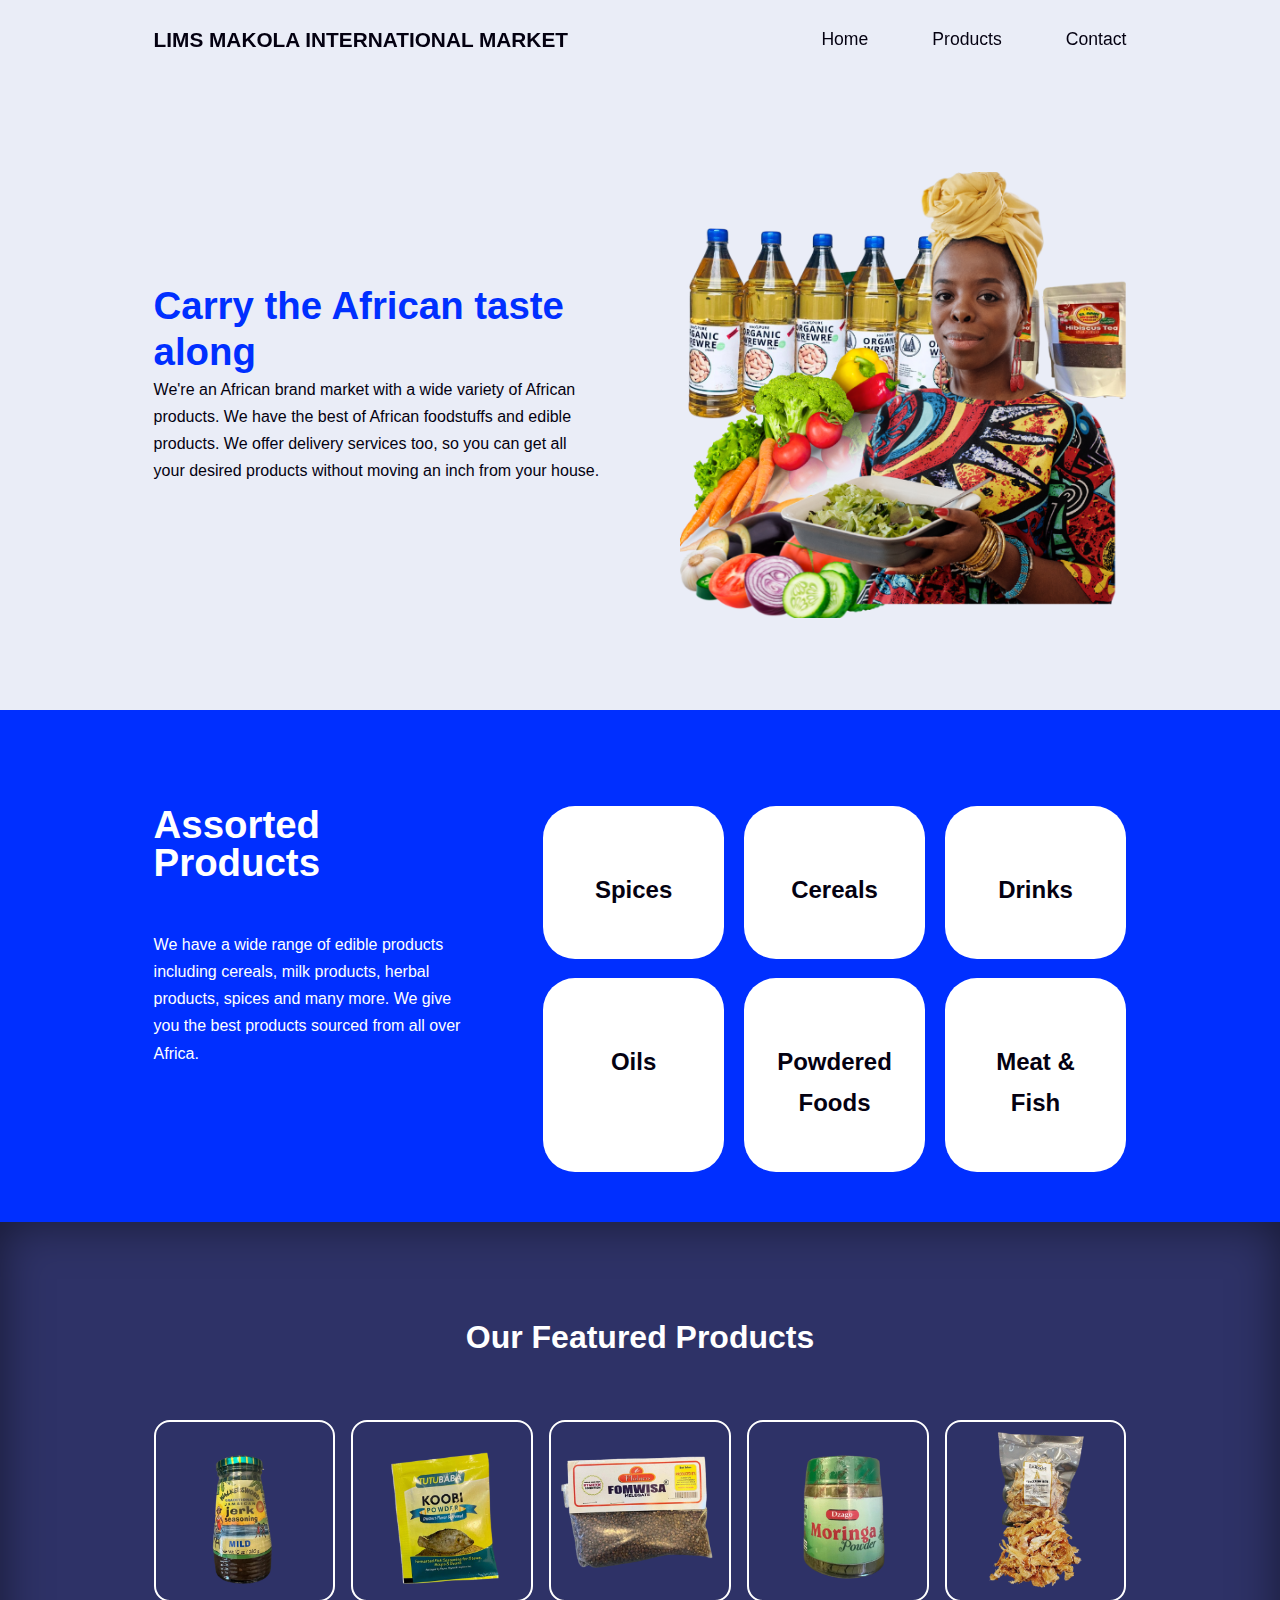
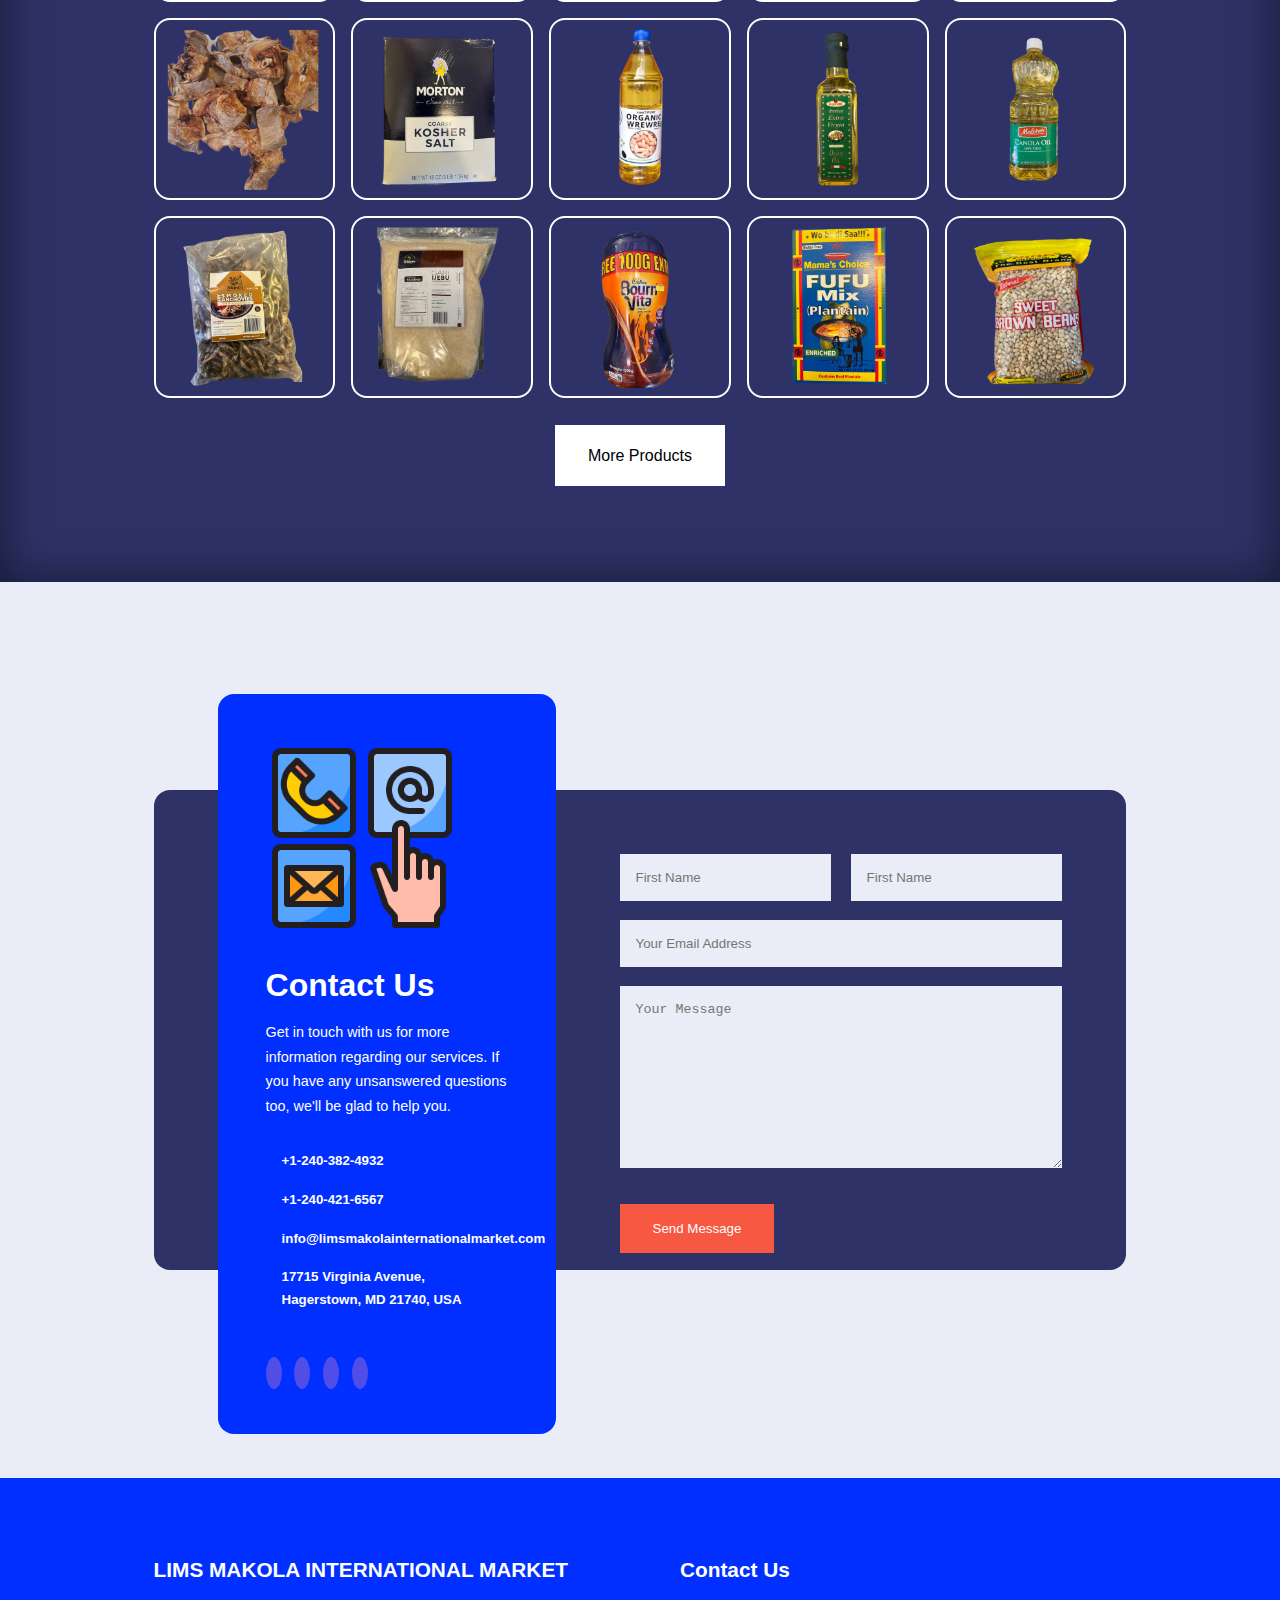
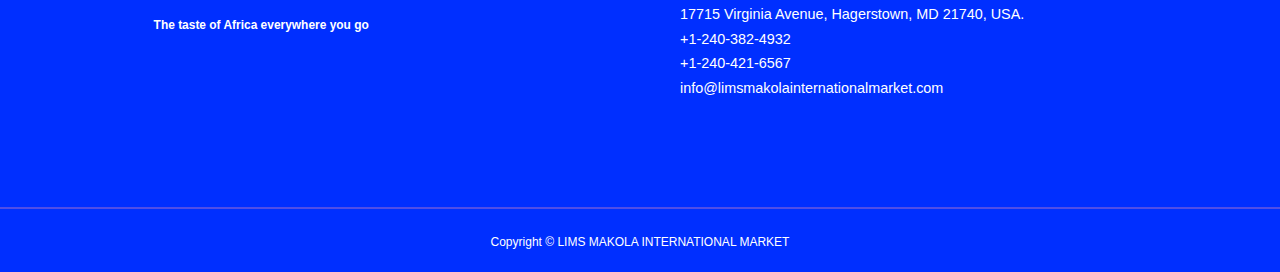
<file: index.html>
<!DOCTYPE html>
<html lang="en">
<head>
    <meta charset="UTF-8">
    <meta http-equiv="X-UA-Compatible" content="IE=edge">
    <meta name="viewport" content="width=device-width, initial-scale=1.0">
    <title>LIMS MAKOLA INTERNATIONAL MARKET </title>
    <link rel="stylesheet" href="css/style.css">
    <link rel="stylesheet" href="css/contact.css">
    <link rel="stylesheet" href="css/about.css">
    <link rel="stylesheet" href="https://unicons.iconscout.com/release/v4.0.0/css/line.css">
    <link rel="stylesheet"  href="https://unpkg.com/swiper@8/swiper-bundle.min.css"/>


</head>
<body>
    <nav>
        <div class="container nav__container">
            <a href="index.html"><h4 class="text-main">LIMS MAKOLA INTERNATIONAL MARKET</h4></a>
            <ul class="nav__menu">
                <li ><a class="text-main" href="index.html">Home</a></li>
                <li><a class="text-main" href="products.html">Products</a></li>
                <li><a class="text-main" href="#contact">Contact</a></li>
            </ul>
            <button id="open-menu-btn"><i class="uil uil-bars"></i></button>
            <button id="close-menu-btn"><i class="uil uil-multiply"></i></button>
        </div>
    </nav>

    <header>
        <div class="container header__container">
            <div class="header__left">
                <h1 class="p-text">Carry the African taste along</h1>
                <p class="text-main">We're an African brand market with a wide variety of African products. 
                    We have the best of African foodstuffs and edible products.
                    We offer delivery services too, so you can get all your desired products without moving an inch from your house.

                </p>
            </div>

            <div class="header__right">
                <div class="header__right-image">
                    <img src="images/Lims pics.png" alt="">
                </div>

            </div>
        </div>
    </header>

    <section class="categories">
        <div class="container categories__container">
            <div class="categories__left">
            <h1>Assorted Products</h1>
            <p>We have a wide range of edible products including cereals, milk products, herbal products, spices and many more. 
                We give you the best products sourced from all over Africa.
            </p>
            </div>

            <div class="categories__right">
                <article class="category">
                    <h5>Spices</h5>
                </article>
                <article class="category">
                    <h5>Cereals</h5>
                </article>
                <article class="category">
                    <h5>Drinks</h5>
                </article>
                <article class="category">
                    <h5>Oils</h5>
                </article>
                <article class="category">
                    <h5>Powdered Foods</h5>
                </article>
                <article class="category">
                    <h5>Meat & Fish</h5>
                </article>
            </div>
        </div>
    </section>
    <hr>

     <!--product-->
     <section class="product" id="products">
        <h2> Our Featured Products</h2>
        <div class="container product__container">
            <article class="product__summary">
                <div class="product__summary-image">
                    <img src="images/Jerk.png" alt="">
                </div>
            </article>
            <article class="product__summary">
                <div class="product__summary-image">
                    <img src="images/Koobi.png" alt="">
                </div>
            </article>
            <article class="product__summary">
                <div class="product__summary-image">
                    <img src="images/Fomwisa.png" alt="">
                </div>
            </article>
            
            
            <article class="product__summary">
                <div class="product__summary-image">
                    <img src="images/Moringa.png" alt="">
                </div>
            </article>
            <article class="product__summary">
                <div class="product__summary-image">
                    <img src="images/Stocked fish.png" alt="">
                </div>
            </article>
            <article class="product__summary">
                <div class="product__summary-image">
                    <img src="images/Momone.png" alt="">
                </div>
            </article>
            <article class="product__summary">
                <div class="product__summary-image">
                    <img src="images/kosher salt.png" alt="">
                </div>
            </article>
            <article class="product__summary">
                <div class="product__summary-image">
                    <img src="images/Mako oil2.png" alt="">
                </div>
            </article>
            <article class="product__summary">
                <div class="product__summary-image">
                    <img src="images/olive oil.png" alt="">
                </div>
            </article>
            <article class="product__summary">
                <div class="product__summary-image">
                    <img src="images/canola oil.png" alt="">
                </div>
            </article>
            <article class="product__summary">
                <div class="product__summary-image">
                    <img src="images/56.png" alt="">
                </div>
            </article>
            <article class="product__summary">
                <div class="product__summary-image">
                    <img src="images/Gari.png" alt="">
                </div>
            </article>
            <article class="product__summary">
                <div class="product__summary-image">
                    <img src="images/bournvita.png" alt="">
                </div>
            </article>
           
            <article class="product__summary">
                <div class="product__summary-image">
                    <img src="images/fufu mix.png" alt="">
                </div>
            </article>
            <article class="product__summary">
                <div class="product__summary-image">
                    <img src="images/Beans.png" alt="">
                </div>
            </article>
                    
        </div>
        <br>
        <div class="more_products">
            <a href="products.html" class="btn">More Products</a>
        </div>

    </section>


   
<hr>
      <!--contact-->
      <section class="contact" id="contact"> 
        <div class="container contact__container">
            <aside class="contact__aside">
                <div class="aside__image">
                    <img src="images/communicate.png" alt="">
                </div>
                <h2>Contact Us</h2>
                <p>Get in touch with us for more information regarding our services. If you 
                    have any unsanswered questions too, we'll be glad to help you.
                </p>
                <ul class="contact__details">
                    <li><i class="uil uil-phone-times"></i><h5>+1-240-382-4932</h5></li>
                    <li><i class="uil uil-phone-times"></i><h5>+1-240-421-6567</h5></li>
                    <li><i class="uil uil-envelope"></i><h5>info@limsmakolainternationalmarket.com</h5></li>
                    <li><i class="uil uil-location-point"></i><h5>17715 Virginia Avenue, Hagerstown,
                        MD 21740, USA</h5></li>
                </ul>
                <ul class="contact__socials">
                    <li><a href="facebook.com"><i class="uil uil-facebook-f"></i></a></li>
                    <li><a href="instagram.com"><i class="uil uil-instagram"></i></a></li>
                    <li><a href="twitter.com"><i class="uil uil-twitter"></i></a></li>
                    <li><a href="linkedin.com"><i class="uil uil-linkedin-alt"></i></a></li>
                </ul>
            </aside>

            <form class="contact__form" action="">
                <div class="form__name">
                    <input class="text-main" type="text" name="First Name" placeholder="First Name" required>
                    <input class="text-main" type="text" name="First Name" placeholder="First Name" required>
                </div>
                <input class="text-main" type="email" name="Email Address" placeholder="Your Email Address" required>
                <textarea class="text-main" name="Message"  rows="10" placeholder="Your Message" required></textarea>
                <button type="submit" class="btn btn-primary">Send Message</button>
            </form>

        </div>
    </section>


<!--footer-->
      <footer class="footer">
          <div class="container footer__container">
              <div class="footer__1">
                  <a href="index.html" class="footer__logo"><h4>LIMS MAKOLA INTERNATIONAL MARKET</h4></a>
                  <p><h5>The taste of Africa everywhere you go</h5></p>
              </div>
              
            <div class="footer__4">
                <h4>Contact Us</h4>
                <div>
                    <p>17715 Virginia Avenue, Hagerstown,
                        MD 21740, USA.</p>
                    <p>+1-240-382-4932 </p>
                    <p>+1-240-421-6567 </p>
                    <p>info@limsmakolainternationalmarket.com</p>
                </div>
                <ul class="footer__socials">
                    <li>
                        <a href="#"><i class="uil uil-facebook"></i></a>
                        <a href="#"><i class="uil uil-instagram"></i></a>
                        <a href="#"><i class="uil uil-twitter"></i></a>
                        <a href="#"><i class="uil uil-linkedin-alt"></i></a>
                    </li>
                </ul>
            </div>

          </div>
          <div class="footer__copyright">
            <small>Copyright &copy; LIMS MAKOLA INTERNATIONAL MARKET</small>
        </div>

      </footer>





    <script src="main.js"></script>
    <script src="https://unpkg.com/swiper@8/swiper-bundle.min.js"></script>

    <script>
        var swiper = new Swiper(".mySwiper", {
          slidesPerView: 1,
          spaceBetween: 30,
        
          loop: true,
          loopFillGroupWithBlank: true,
          pagination: {
            el: ".swiper-pagination",
            clickable: true,
          },
          breakpoints: {
              600: {
                  slidesPerView: 2
              }
          }
        });
      </script>

</body>
</html>
</file>
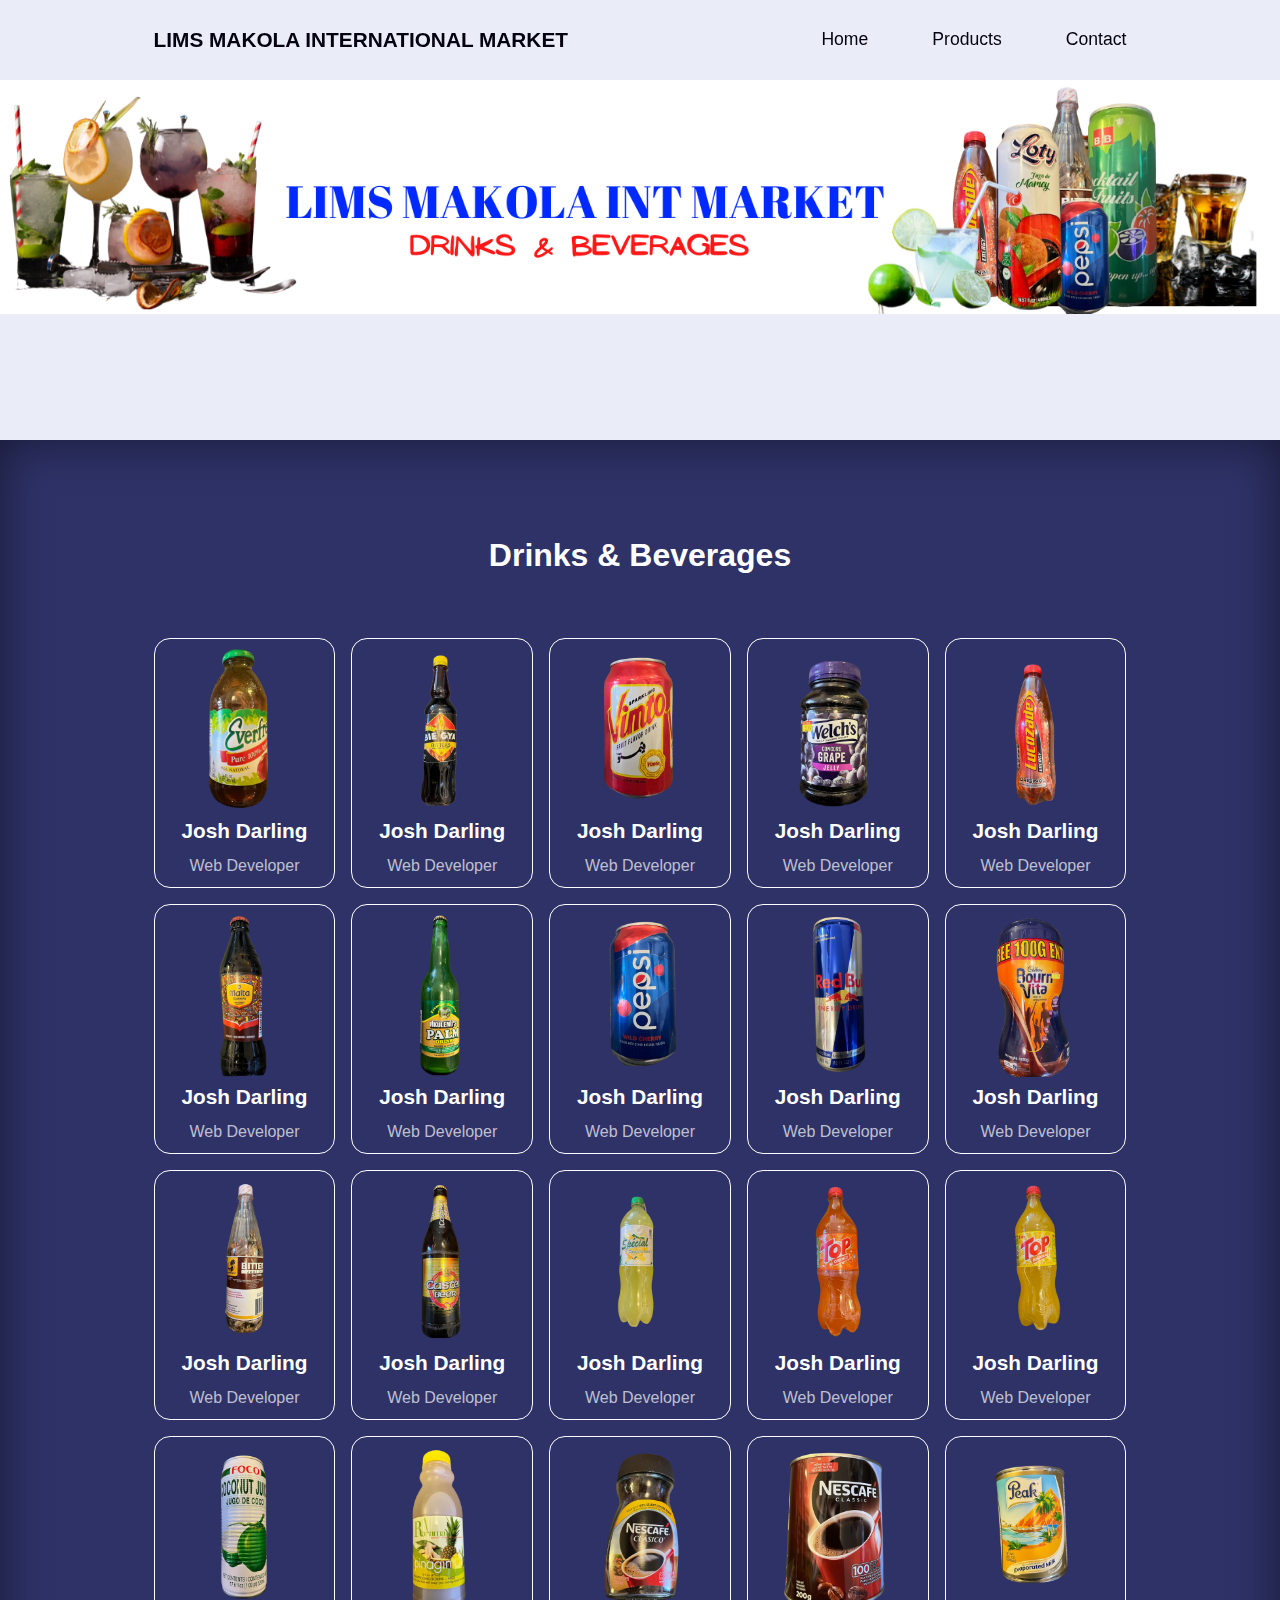
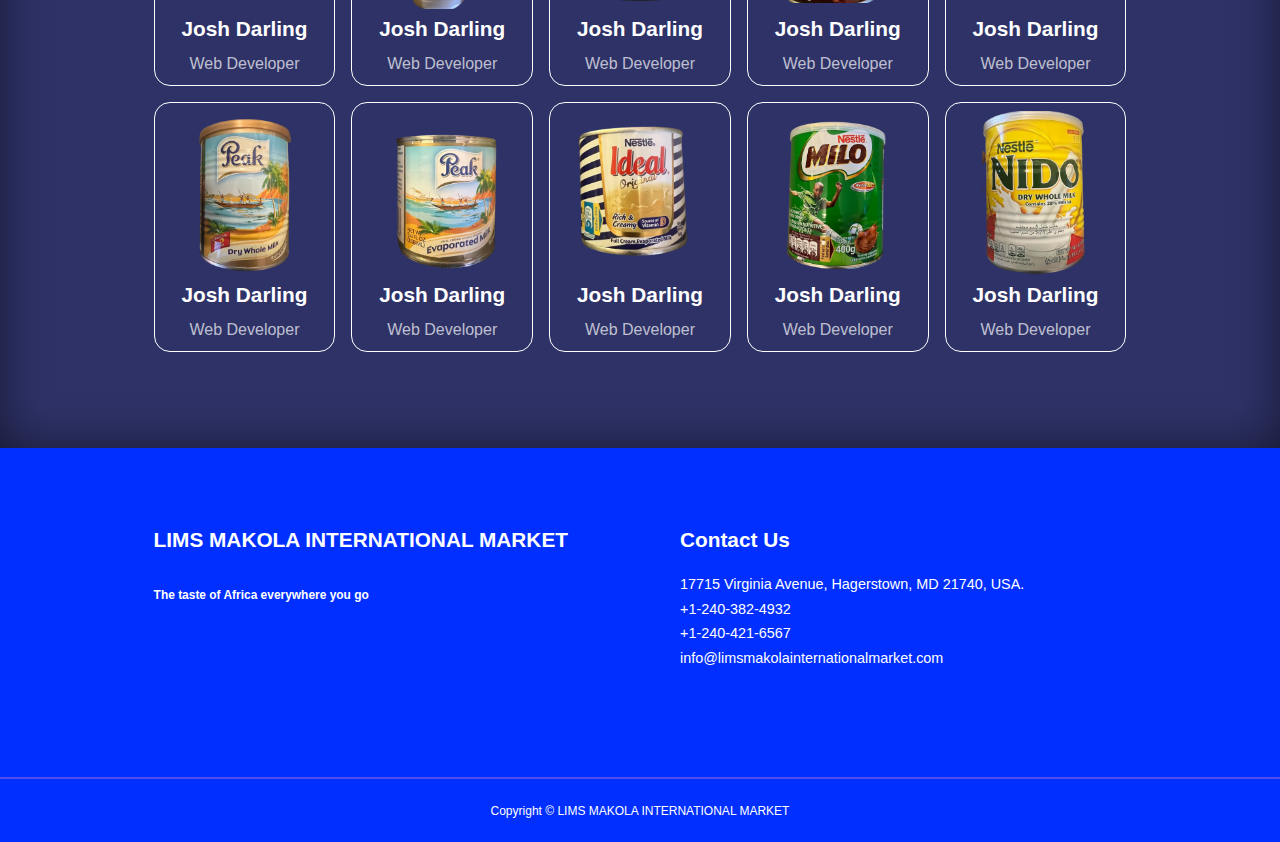
<file: products.html>
<!DOCTYPE html>
<html lang="en">
<head>
    <meta charset="UTF-8">
    <meta http-equiv="X-UA-Compatible" content="IE=edge">
    <meta name="viewport" content="width=device-width, initial-scale=1.0">
    <title>LIMS MAKOLA INTERNATIONAL MARKET </title>
    <link rel="stylesheet" href="css/style.css">
    <link rel="stylesheet" href="css/contact.css">
    <link rel="stylesheet" href="css/products.css">
    <link rel="stylesheet" href="https://unicons.iconscout.com/release/v4.0.0/css/line.css">
    <link rel="stylesheet"  href="https://unpkg.com/swiper@8/swiper-bundle.min.css"/>


</head>
<body>
    <nav>
        <div class="container nav__container">
            <a href="index.html"><h4 class="text-main">LIMS MAKOLA INTERNATIONAL MARKET</h4></a>
            <ul class="nav__menu">
                <li ><a class="text-main" href="index.html">Home</a></li>
                <li><a class="text-main" href="products.html">Products</a></li>
                <li><a class="text-main" href="#contact">Contact</a></li>
            </ul>
            <button id="open-menu-btn"><i class="uil uil-bars"></i></button>
            <button id="close-menu-btn"><i class="uil uil-multiply"></i></button>
        </div>
    </nav>

    <header>
        <div class="container header__container">
            <div class="header__right">
                <div class="header__right-image">
                    <img src="images/drinks banner.png" alt="">
                </div>

            </div>
        </div>
    </header>

    <!--product-->
    <section class="product">
        <h2>Drinks & Beverages</h2>
        <div class="container product__container">
            <article class="product__summary">
                <div class="product__summary-image">
                    <img src="images/juice.png" alt="">
                </div>
                <div class="product__summary-info">
                    <h4>Josh Darling</h4>
                    <p>Web Developer</p>
                </div>
            </article>
            <article class="product__summary">
                <div class="product__summary-image">
                    <img src="images/biegya.png" alt="">
                </div>
                <div class="product__summary-info">
                    <h4>Josh Darling</h4>
                    <p>Web Developer</p>
                </div>
            </article>
            <article class="product__summary">
                <div class="product__summary-image">
                    <img src="images/vinto.png" alt="">
                </div>
                <div class="product__summary-info">
                    <h4>Josh Darling</h4>
                    <p>Web Developer</p>
                </div>
            </article>
            <article class="product__summary">
                <div class="product__summary-image">
                    <img src="images/welsch.png" alt="">
                </div>
                <div class="product__summary-info">
                    <h4>Josh Darling</h4>
                    <p>Web Developer</p>
                </div>
            </article>
            <article class="product__summary">
                <div class="product__summary-image">
                    <img src="images/lucozade.png" alt="">
                </div>
                <div class="product__summary-info">
                    <h4>Josh Darling</h4>
                    <p>Web Developer</p>
                </div>
            </article>
            <article class="product__summary">
                <div class="product__summary-image">
                    <img src="images/malta guinness.png" alt="">
                </div>
                <div class="product__summary-info">
                    <h4>Josh Darling</h4>
                    <p>Web Developer</p>
                </div>
            </article>
            <article class="product__summary">
                <div class="product__summary-image">
                    <img src="images/palmwine.png" alt="">
                </div>
                <div class="product__summary-info">
                    <h4>Josh Darling</h4>
                    <p>Web Developer</p>
                </div>
            </article>
            <article class="product__summary">
                <div class="product__summary-image">
                    <img src="images/pepsi.png" alt="">
                </div>
                <div class="product__summary-info">
                    <h4>Josh Darling</h4>
                    <p>Web Developer</p>
                </div>
            </article>
            <article class="product__summary">
                <div class="product__summary-image">
                    <img src="images/redbull.png" alt="">
                </div>
                <div class="product__summary-info">
                    <h4>Josh Darling</h4>
                    <p>Web Developer</p>
                </div>
            </article>
            <article class="product__summary">
                <div class="product__summary-image">
                    <img src="images/bournvita.png" alt="">
                </div>
                <div class="product__summary-info">
                    <h4>Josh Darling</h4>
                    <p>Web Developer</p>
                </div>
            </article>
            
            <article class="product__summary">
                <div class="product__summary-image">
                    <img src="images/Jedi bitters.png" alt="">
                </div>
                <div class="product__summary-info">
                    <h4>Josh Darling</h4>
                    <p>Web Developer</p>
                </div>
            </article>
            <article class="product__summary">
                <div class="product__summary-image">
                    <img src="images/castle beer.png" alt="">
                </div>
                <div class="product__summary-info">
                    <h4>Josh Darling</h4>
                    <p>Web Developer</p>
                </div>
            </article>
            <article class="product__summary">
                <div class="product__summary-image">
                    <img src="images/special juice.png" alt="">
                </div>
                <div class="product__summary-info">
                    <h4>Josh Darling</h4>
                    <p>Web Developer</p>
                </div>
            </article>
            <article class="product__summary">
                <div class="product__summary-image">
                    <img src="images/top orange.png" alt="">
                </div>
                <div class="product__summary-info">
                    <h4>Josh Darling</h4>
                    <p>Web Developer</p>
                </div>
            </article>
            <article class="product__summary">
                <div class="product__summary-image">
                    <img src="images/top banana.png" alt="">
                </div>
                <div class="product__summary-info">
                    <h4>Josh Darling</h4>
                    <p>Web Developer</p>
                </div>
            </article>
            <article class="product__summary">
                <div class="product__summary-image">
                    <img src="images/coconut juice.png" alt="">
                </div>
                <div class="product__summary-info">
                    <h4>Josh Darling</h4>
                    <p>Web Developer</p>
                </div>
            </article>
            <article class="product__summary">
                <div class="product__summary-image">
                    <img src="images/pine juice.png" alt="">
                </div>
                <div class="product__summary-info">
                    <h4>Josh Darling</h4>
                    <p>Web Developer</p>
                </div>
            </article>
            <article class="product__summary">
                <div class="product__summary-image">
                    <img src="images/coffee.png" alt="">
                </div>
                <div class="product__summary-info">
                    <h4>Josh Darling</h4>
                    <p>Web Developer</p>
                </div>
            </article>
            <article class="product__summary">
                <div class="product__summary-image">
                    <img src="images/coffee tin.png" alt="">
                </div>
                <div class="product__summary-info">
                    <h4>Josh Darling</h4>
                    <p>Web Developer</p>
                </div>
            </article>
            <article class="product__summary">
                <div class="product__summary-image">
                    <img src="images/peak big.png" alt="">
                </div>
                <div class="product__summary-info">
                    <h4>Josh Darling</h4>
                    <p>Web Developer</p>
                </div>
            </article>
            <article class="product__summary">
                <div class="product__summary-image">
                    <img src="images/peak powder.png" alt="">
                </div>
                <div class="product__summary-info">
                    <h4>Josh Darling</h4>
                    <p>Web Developer</p>
                </div>
            </article>
            <article class="product__summary">
                <div class="product__summary-image">
                    <img src="images/peak small.png" alt="">
                </div>
                <div class="product__summary-info">
                    <h4>Josh Darling</h4>
                    <p>Web Developer</p>
                </div>
            </article>
            <article class="product__summary">
                <div class="product__summary-image">
                    <img src="images/ideal small.png" alt="">
                </div>
                <div class="product__summary-info">
                    <h4>Josh Darling</h4>
                    <p>Web Developer</p>
                </div>
            </article>
            <article class="product__summary">
                <div class="product__summary-image">
                    <img src="images/milo tin.png" alt="">
                </div>
                <div class="product__summary-info">
                    <h4>Josh Darling</h4>
                    <p>Web Developer</p>
                </div>
            </article>
            <article class="product__summary">
                <div class="product__summary-image">
                    <img src="images/nido powder.png" alt="">
                </div>
                <div class="product__summary-info">
                    <h4>Josh Darling</h4>
                    <p>Web Developer</p>
                </div>
            </article>
        </div>
    </section>


   
<!--footer-->
<footer class="footer">
    <div class="container footer__container">
        <div class="footer__1">
            <a href="index.html" class="footer__logo"><h4>LIMS MAKOLA INTERNATIONAL MARKET</h4></a>
            <p><h5>The taste of Africa everywhere you go</h5></p>
        </div>
        
      <div class="footer__4">
          <h4>Contact Us</h4>
          <div>
              <p>17715 Virginia Avenue, Hagerstown,
                  MD 21740, USA.</p>
              <p>+1-240-382-4932 </p>
              <p>+1-240-421-6567 </p>
              <p>info@limsmakolainternationalmarket.com</p>
          </div>
          <ul class="footer__socials">
              <li>
                  <a href="#"><i class="uil uil-facebook"></i></a>
                  <a href="#"><i class="uil uil-instagram"></i></a>
                  <a href="#"><i class="uil uil-twitter"></i></a>
                  <a href="#"><i class="uil uil-linkedin-alt"></i></a>
              </li>
          </ul>
      </div>

    </div>
    <div class="footer__copyright">
      <small>Copyright &copy; LIMS MAKOLA INTERNATIONAL MARKET</small>
  </div>

</footer>





<script src="main.js"></script>
<script src="https://unpkg.com/swiper@8/swiper-bundle.min.js"></script>

<script>
  var swiper = new Swiper(".mySwiper", {
    slidesPerView: 1,
    spaceBetween: 30,
  
    loop: true,
    loopFillGroupWithBlank: true,
    pagination: {
      el: ".swiper-pagination",
      clickable: true,
    },
    breakpoints: {
        600: {
            slidesPerView: 2
        }
    }
  });
</script>

</body>
</html>
</file>
<file: css/style.css>
* {
    margin: 0;
    padding: 0;
    border: 0;
    outline: 0;
    text-decoration: none;
    list-style: none;
    box-sizing: border-box;
}

:root {
    --color-primary: #002fff;
    --color-success: #00bf8e;
    --color-warning: #f7c94b;
    --color-danger: #f75842;
    --color-danger-variant: rgba(247, 88, 66, 0.4);
    --color-white: #fff;
    --color-light: rgba(255, 255, 255, 0.7);
    --color-black: #000;
    --color-bg: #eaedf7;
    --color-bg1: #2e3267;
    --color-bg2: #504ee7;
    --color-text: #040111;
    
    --container-width-lg: 76%;
    --container-width-md: 90%;
    --container-width-sm: 94%;

    --transition: all 400ms ease;


}

body {
    font-family: "Montserrat", sans-serif;
    line-height: 1.7;
    color: var(--color-white);
    background: var(--color-bg);
}

.text-main {
    color: var(--color-text);
}

.p-text {
    color: var(--color-primary);
}

.container {
    width: var(--container-width-lg);
    margin: 0 auto;
}

section {
    padding: 6rem 0;
}

section h2 {
    text-align: center;
    margin-bottom: 4rem;
}

h1, h2, h3, h4 {
    line-height: 1.2;
}

h1 {
    font-size: 2.4rem;
}

h2 {
    font-size: 2rem;
}

h3 {
    font-size: 1.6rem;
}

h4 {
    font-size: 1.3rem;
}

a {
    color: var(--color-white);
}

img {
    width: 100%;
    display: block;
    object-fit: cover;
}

.btn {
    display: inline-block;
    background: var(--color-white);
    color: var(--color-black);
    padding: 1rem 2rem;
    border: 1px solid transparent;
    font-weight: 500;
    transition: var(--color-white);
}

.btn:hover {
    background: var(--color-bg2);
    color: var(--color-white);
    border-color: var(--color-white);
}

.btn-primary {
    background: var(--color-danger);
    color: var(--color-white);

}

nav {
    background: transparent;
    width: 100vw;
    height: 5rem;
    position: fixed;
    top: 0;
    z-index: 11;
}

.window-scroll {
    background: var(--color-primary);
    box-shadow: 0 1rem 2rem rgba(0, 0, 0, 0.2);
}

.nav__container {
    height: 100%;
    display: flex;
    justify-content: space-between;
    align-items: center;
}

nav button {
    display: none;
}

.nav__menu {
    display: flex;
    align-items: center;
    gap: 4rem;
}

.nav__menu a {
    font-size: 1.1rem;
    transition: var(--transition);
}

.nav__menu a:hover {
    color: var(--color-danger);
}

/*header*/
header {
    position: relative;
    top: 5rem;
    overflow: hidden;
    height: 70vh;
    margin-bottom: 5rem;
}

.header__container {
    display: grid;
    grid-template-columns: 1fr 1fr;
    align-items: center;
    gap: 5rem;
    height: 100%;
}

.header__left {
    margin: 1rem 0 2.4rem;
}


/*categories*/
.categories {
    background: var(--color-primary);
    height: 32rem;
}

.categories h1 {
    line-height: 1;
    margin-bottom: 3rem;
}

.categories__container {
    display: grid;
    grid-template-columns: 40% 60%;
}

.categories__left {
    margin-right: 4rem;
}

.categories__left p {
    margin: 1rem 0 3rem;
}

.categories__right {
    display: grid;
    grid-template-columns: repeat(3, 1fr);
    gap: 1.2rem;    
}

.category {
    background: var(--color-white);
    padding: 2rem;
    border-radius: 2rem;
    transition: var(--transition);
}

.category:hover {
    box-shadow: 0 3rem 3rem rgba(0, 0, 0, 0.3);
    z-index: 1;
}

.category:nth-child(2) .category__icon {
    background: var(--color-danger);
}

.category:nth-child(3) .category__icon {
    background: var(--color-success);
}

.category:nth-child(4) .category__icon {
    background: var(--color-warning);
}

.category:nth-child(5) .category__icon {
    background: var(--color-black);
}

.category:nth-child(2) .category__icon {
    background: var(--color-danger);
}

.category__icon {
    background: var(--color-primary);
    padding: 0.7rem;
    border-radius: 0.9rem;
}

.category h5 {
    margin: 2rem 0 1rem;
    text-align: center;
    font-size: x-large;
    color: var(--color-text);
}

.category p {
    font-size: 0.85rem; 
}

/*courses*/
.courses {
    margin-top: 10rem;
}

.courses__container {
    display: grid;
    grid-template-columns: repeat(3, 1fr);
    gap: 2rem;
}

.course {
    background: var(--color-bg1);
    text-align: center;
    border: 1px solid transparent; 
    transition: var(--transition);
}

.course:hover {
    background: transparent;
    border-color: var(--color-primary);
}

.course__info {
    padding: 2rem;
}

.course__info p {
    margin: 1.2rem 0 2rem;
    font-size: 00.9rem;
}

/*faqs*/
.faqs {
    background: var(--color-bg1);
    box-shadow: inset 0 0 3rem rgba(0, 0, 0, 0.5);
}

.faqs__container {
    display: grid;
    grid-template-columns: 1fr 1fr;
    gap: 1rem;
}

.faq {
    padding: 2rem;
    display: flex;
    align-items: center;
    gap: 1.4rem;
    height: fit-content;
    background: var(--color-primary);
    cursor: pointer;
}

.faq h4 {
    font-size: 1rem;
    line-height: 2.2;
}

.faq__icon {
    align-self: flex-start;
    font-size: 1.2rem;
}

.faq p {
    margin-top: 0.8rem;
    display: none;
}

.faq.open p{
    display: block;
}

/*testimonials*/
.testimonials__container {
    overflow: hidden;
    position: relative;
    margin-bottom: 5rem;
}

.testimonial {
    padding-top: 2rem;
}

.avatar {
    width: 6rem;
    height: 6rem;
    border-radius: 50%;
    overflow: hidden;
    margin: 0 auto 1rem;
    border: 1rem solid var(--color-bg1);
}

.testimonial__info {
    text-align: center;
}

.testimonial__body {
    background: var(--color-primary);
    padding: 2rem;
    margin-top: 3rem;
    position: relative;
}

.testimonial__body::before {
    content: "";
    display: block;
    background: linear-gradient(
        135deg,
        transparent,
        var(--color-primary),
        var(--color-primary),
        var(--color-primary)
    );
    width: 3rem;
    height: 3rem;
    position: absolute;
    left: 50%;
    top: -1.5rem;
    transform: rotate(45deg);
}

/*footer*/
footer {
    background: var(--color-primary);
    padding-top: 5rem;
    font-size: 0.9rem;
}

.footer__container {
    display: grid;
    grid-template-columns: repeat(2, 1fr);
    gap: 5rem;
}

.footer__container > div h4 {
    margin-bottom: 1.2rem;
}

.footer__1 p {
    margin: 0 0 2rem;
}

footer ul li {
    margin-bottom: 0.7rem;
}

footer ul li:hover {
    text-decoration: underline;
}

.footer__socials {
    display: flex;
    gap: 1rem;
    font-size: 1.2rem;
    margin-top: 2rem;
}

.footer__copyright {
    text-align: center;
    margin-top: 4rem;
    padding: 1.2rem 0;
    border-top: 2px solid var(--color-bg2);
}


/*responsiveness*/
/*TABLETS*/
@media screen and (max-width: 1024px) {
    .container {
        width: var(--container-width-md);
    }

    h1 {
        font-size: 2.2rem;
    }

    h2 {
        font-size: 1.7rem;
    }

    h3 {
        font-size: 1.4rem;
    }

    h4 {
        font-size: 1.2rem;
    }


    /*navbar*/
    nav button {
        display: inline-block;
        background: transparent;
        font-size: 1.8rem;
        color: var(--color-black);
        cursor: pointer;
    }

    nav button#close-menu-btn {
        display: none;
    }

    .nav__menu {
        position: fixed;
        top: 5rem;
        right: 5%;
        height: fit-content;
        width: 18rem;
        flex-direction: column;
        gap: 0;
        display: none;
    }

    .nav__menu li {
        width: 100%;
        height: 5.8rem;
        animation: animateNavItems 400ms linear forwards;
        transform-origin: top right;
        opacity: 0;
    }

    .nav__menu li:nth-child(2) {
        animation-delay: 200ms;
    }

    .nav__menu li:nth-child(3) {
        animation-delay: 400ms;
    }

    .nav__menu li:nth-child(4) {
        animation-delay: 600ms;
    }

    @keyframes animateNavItems {
        0% {
            transform: rotateZ(-90deg)rotateX(90deg) scale(0.1);
        }

        100%{
            transform: rotateZ(0);
            opacity: 1;
        }
    }

    .nav__menu li a {
        background: var(--color-primary);
        box-shadow: -4rem 6rem 10rem rgba(0, 0, 0, 0.6);
        width: 100%;
        height: 100%;
        display: grid;
        place-items: center;
    }

    .nav__menu li a:hover {
        background: var(--color-bg);
        color: var(--color-primary);
    }

    /*header*/
    header {
        height: 52vh;
        margin-bottom: 4rem;
    }

    .header__container {
        gap: 0;
        padding-bottom: 3rem;
    }

    /*categories*/
    .categories {
        height: auto;
    }

    .categories__container {
        grid-template-columns: 1fr;
        gap: 3rem;
    }

    .categories__left {
        margin-right: 0;
    }

    /*footer*/
    .footer__container {
        grid-template-columns: 1fr 1fr;
    } 
    
}

/*media queries phones*/
@media screen and (max-width: 600px) {
    .container {
        width: var(--container-width-sm);
    }

    /*navbar*/
    .nav__menu {
        right: 3%;
    }

    /*header*/
    header {
        height: 100vh;
    }

    .header__container {
        grid-template-columns: 1fr;
        text-align: center;
        margin-top: 0;
    }

    .header__left p {
        margin-bottom: 1.3rem;
    }

    /*categories*/
    .categories__right {
        grid-template-columns: 1fr 1fr;
        gap: 0.7rem;
    }

    .category {
        padding: 1rem;
        border-radius: 1rem;
    }

    .category__icon {
        margin-top: 4px;
        display: inline-block;
    }

    /*footer*/
    .footer__container {
        grid-template-columns: 1fr;
        text-align: center;
        gap: 2rem;
    }

    .footer__1 p {
        margin: 1rem auto;
    }

    .footer__socials {
        justify-content: center;
    }
}
</file>
<file: css/contact.css>
.contact__container {
    background: var(--color-bg1);
    padding: 4rem;
    display: grid;
    grid-template-columns: 40% 60%;
    gap: 4rem;
    height: 30rem;
    margin: 7rem auto;
    border-radius: 1rem;
}

/*aside*/
.contact__aside {
    background: var(--color-primary);
    padding: 3rem;
    border-radius: 1rem;
    position: relative;
    bottom: 10rem;
}

.aside__image {
    width: 12rem;
    margin-bottom: 2rem;
}
.contact__aside h2 {
    text-align: left;
    margin-bottom: 1rem;
}

.contact__aside p {
    font-size: 0.9rem;
    margin-bottom: 2rem;
}

.contact__details li {
    display: flex;
    gap: 1rem;
    align-items: center;
    margin-bottom: 1rem;
}

.contact__socials {
    display: flex;
    gap: 0.8rem;
    margin-top: 3rem;
}

.contact__socials a {
    background: var(--color-bg2);
    padding: 0.5rem;
    border-radius: 50%;
    font-size: 0.9rem;
    transition: var(--transition);
}

.contact__socials a:hover {
    background: transparent;
}



/*form*/
.contact__form {
    display: flex;
    flex-direction: column;
    gap: 1.2rem;
    margin-right: 4rem;
}

.form__name {
    display: flex;
    gap: 1.2rem;
}

.contact__form input[type="text"] {
    width: 50%;
}

input, textarea {
    width: 100%;
    padding: 1rem;
    background: var(--color-bg);
    color: var(--color-white);
}

.contact__form .btn {
    width: max-content;
    margin-top: 1rem;
    cursor: pointer;
}



/*media queries*/
@media screen and (max-width: 1024px) {
    .contact {

    }

    .contact__container {
        gap: 1.5rem;
        margin-top: 3rem;
        height: auto;
        padding: 1.5rem;
        grid-template-columns: 1fr 1fr;
    }

    .contact__aside {
        width: auto;
        padding: 1.5rem;
        bottom: 0;
    }

    .contact__form {
        align-self: center;
        margin-right: 1.5rem;
    }
}


/*phones*/
@media screen and (max-width: 600px) {
    .contact__container {
        grid-template-columns: 1fr;
        gap: 3rem;
        margin-top: 0;
        padding: 0;
    }

    .contact__form {
        margin: 0 1.5rem 3rem;
    }

    .form__name {
        flex-direction: column;
    }

    .form__name input[type="text"] {
        width: 100%;
    }

    .aside__image {
        display: none;
    }
}
</file>
<file: css/about.css>
/*product*/
.product {
    background: var(--color-bg1);
    box-shadow: inset 0 0 3rem rgba(0, 0, 0, 0.5);
}

.product .more_products {
    display: flex;
    justify-content: center;
    align-items: center;

}

.product .more_products .btn {
    margin: auto;
    align-items: center;
    justify-content: center;
    width: fit-content;
}

.product__container {
    display: grid;
    grid-template-columns: repeat(5, 1fr);
    gap: 1rem;
}

.product__summary {
    background: var(--color-bg1);
    padding: 0.5rem;
    border: 2px solid;
    border-radius: 1rem;
    transition: var(--transition);
    position: relative;
    overflow: hidden;
    
}

.product__summary:hover {
    background: transparent;
    border-color: var(--color-primary);
}

.product__summary-image img {
    filter: saturate(1);
}

.product__summary:hover img {
    filter: saturate(0);
}

.product__summary-info * {
    text-align: center;
    margin-top: 1.4rem;
}

.product__summary-info p {
    color: var(--color-light);
} 

/*socials*/
.product__summary-socials {
    position: absolute;
    top: 50%;
    transform: translateY(-50%);
    right: -100%;
    display: flex;
    flex-direction: column;
    background: var(--color-bg1);
    border-radius: 1rem 0 0 1rem;
    box-shadow: -2rem 0 2rem rgba(0, 0, 0, 0.3);
    transition: var(--transition);
}

.product__summary:hover .product__summary-socials {
    right: 0;
}

.product__summary-socials a {
    padding: 1rem;
}



/*media queries*/
@media screen and (max-width: 1024px) {
    .about__achievements {
        margin-top: 2rem;
    }

    .about__achievements-container {
        grid-template-columns: 1fr;
        gap: 4rem;
    }

    .about__achievements-left {
        width: 80%;
        margin: 0 auto;
    }

    .product__container {
        grid-template-columns: repeat(3, 1fr);
        gap: 1.5rem;
    }

    .product__summary {
        padding: 1rem;
    }


    /*Phones*/
    @media screen and (max-width: 600px) {
        .achievements__cards {
            grid-template-columns: 1fr 1fr;
            gap: 0.7rem;
        }

        .product__container {
            grid-template-columns: 1fr 1fr;
            gap: 0.7rem;
        }

        .product__summary {
            padding: 0;
        }

        .product__summary p {
            margin-bottom: 1.5rem;
        }
    }
    
}
</file>
<file: css/products.css>
header {
    position: relative;
    top: 5rem;
    overflow: hidden;
    height: 40vh;
    margin-bottom: 5rem;
}
.header__container {
    grid-template-columns: 1fr;
    width: 100%;
    height: auto;
}
/*product*/
.product {
    background: var(--color-bg1);
    box-shadow: inset 0 0 3rem rgba(0, 0, 0, 0.5);
}

.product__container {
    display: grid;
    grid-template-columns: repeat(5, 1fr);
    gap: 1rem;
}

.product__summary {
    background: var(--color-bg1);
    padding: 0.5rem;
    border: 1px solid ;
    border-radius: 1rem;
    transition: var(--transition);
    position: relative;
    overflow: hidden;
}

.product__summary:hover {
    background: transparent;
    border-color: var(--color-primary);
}


.product__summary-info * {
    text-align: center;
    margin-top: 0.5rem;
}

.product__summary-info p {
    color: var(--color-light);
} 



/*media queries*/
@media screen and (max-width: 1024px) {
    header {
        position: relative;
        top: 5rem;
        overflow: hidden;
        height: 20vh;
        margin-bottom: 5rem;
    }
    .about__achievements {
        margin-top: 2rem;
    }

    .about__achievements-container {
        grid-template-columns: 1fr;
        gap: 4rem;
    }

    .about__achievements-left {
        width: 80%;
        margin: 0 auto;
    }

    .product__container {
        grid-template-columns: repeat(3, 1fr);
        gap: 1.5rem;
    }

    .product__summary {
        padding: 0.5rem;
    }


    /*Phones*/
    @media screen and (max-width: 600px) {
        header {
            position: relative;
            top: 5rem;
            overflow: hidden;
            height: 10vh;
            margin-bottom: 5rem;
        }
        .achievements__cards {
            grid-template-columns: 1fr 1fr;
            gap: 0.7rem;
        }

        .product__container {
            grid-template-columns: 1fr 1fr;
            gap: 0.7rem;
        }

        .product__summary {
            padding: 0;
        }

        .product__summary p {
            margin-bottom: 1.5rem;
        }
    }
    
}
</file>
